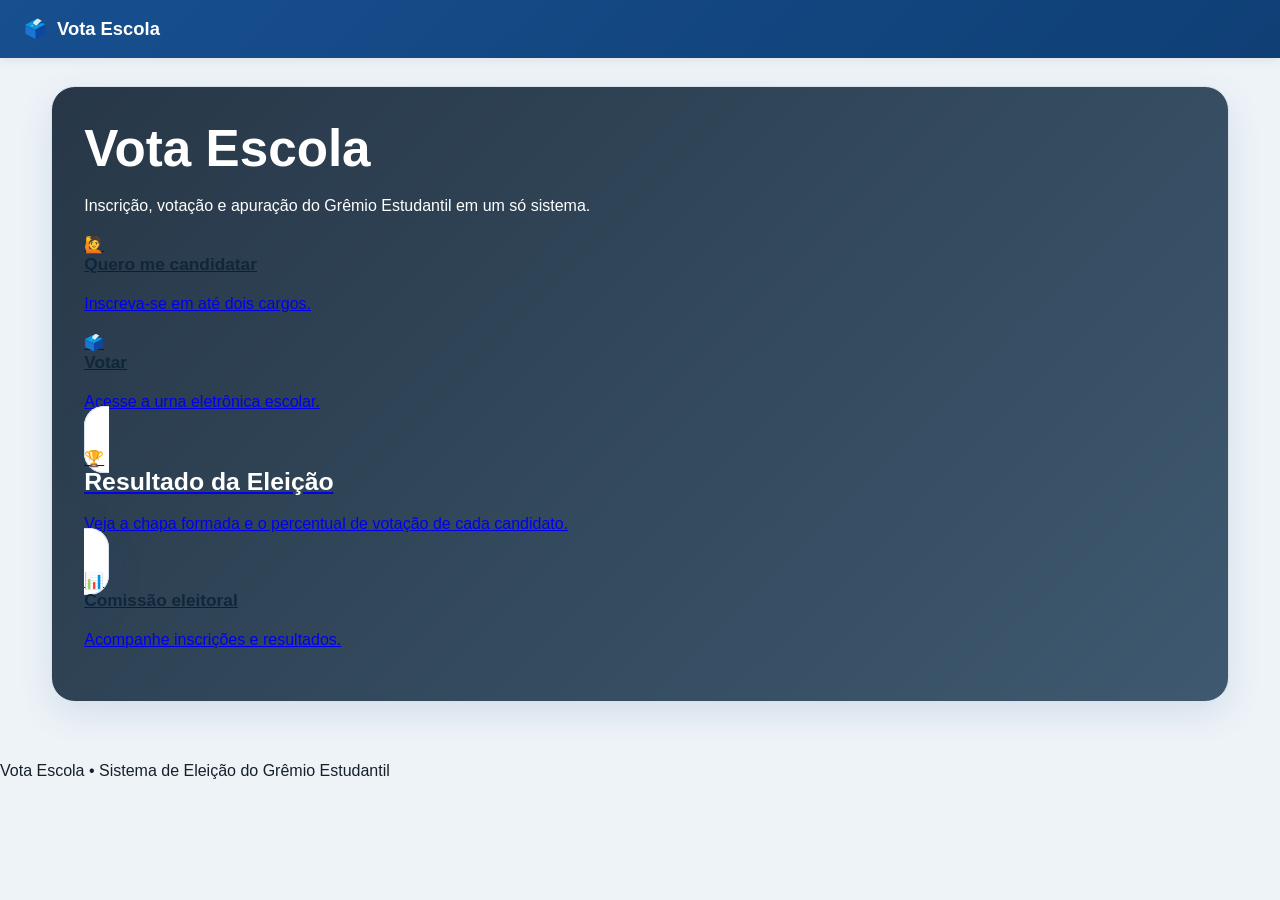
<file: index.html>
<!DOCTYPE html><html lang="pt-BR"><head>
<meta charset="UTF-8"><meta name="viewport" content="width=device-width,initial-scale=1">
<title>Vota Escola</title><link rel="stylesheet" href="styles.css"></head>
<body>
<header><div class="brand"><span class="ballot">🗳️</span> Vota Escola</div></header>
<main class="container">
  <section class="hero card">
    <h1>Vota Escola</h1>
    <p>Inscrição, votação e apuração do Grêmio Estudantil em um só sistema.</p>
    <div class="menu-cards">
      <a class="menu-card" href="candidato.html"><div class="ico">🙋</div><h3>Quero me candidatar</h3><p>Inscreva-se em até dois cargos.</p></a>
      <a class="menu-card" href="urna.html"><div class="ico">🗳️</div><h3>Votar</h3><p>Acesse a urna eletrônica escolar.</p></a>
      <a class="card action-card" href="resultados.html">
        <div class="action-icon">🏆</div>
        <h2>Resultado da Eleição</h2>
        <p>Veja a chapa formada e o percentual de votação de cada candidato.</p>
      </a>
      <a class="menu-card" href="gestor.html"><div class="ico">📊</div><h3>Comissão eleitoral</h3><p>Acompanhe inscrições e resultados.</p></a>
    </div>
  </section>
</main>
<footer>Vota Escola • Sistema de Eleição do Grêmio Estudantil</footer>
</body></html>
</file>
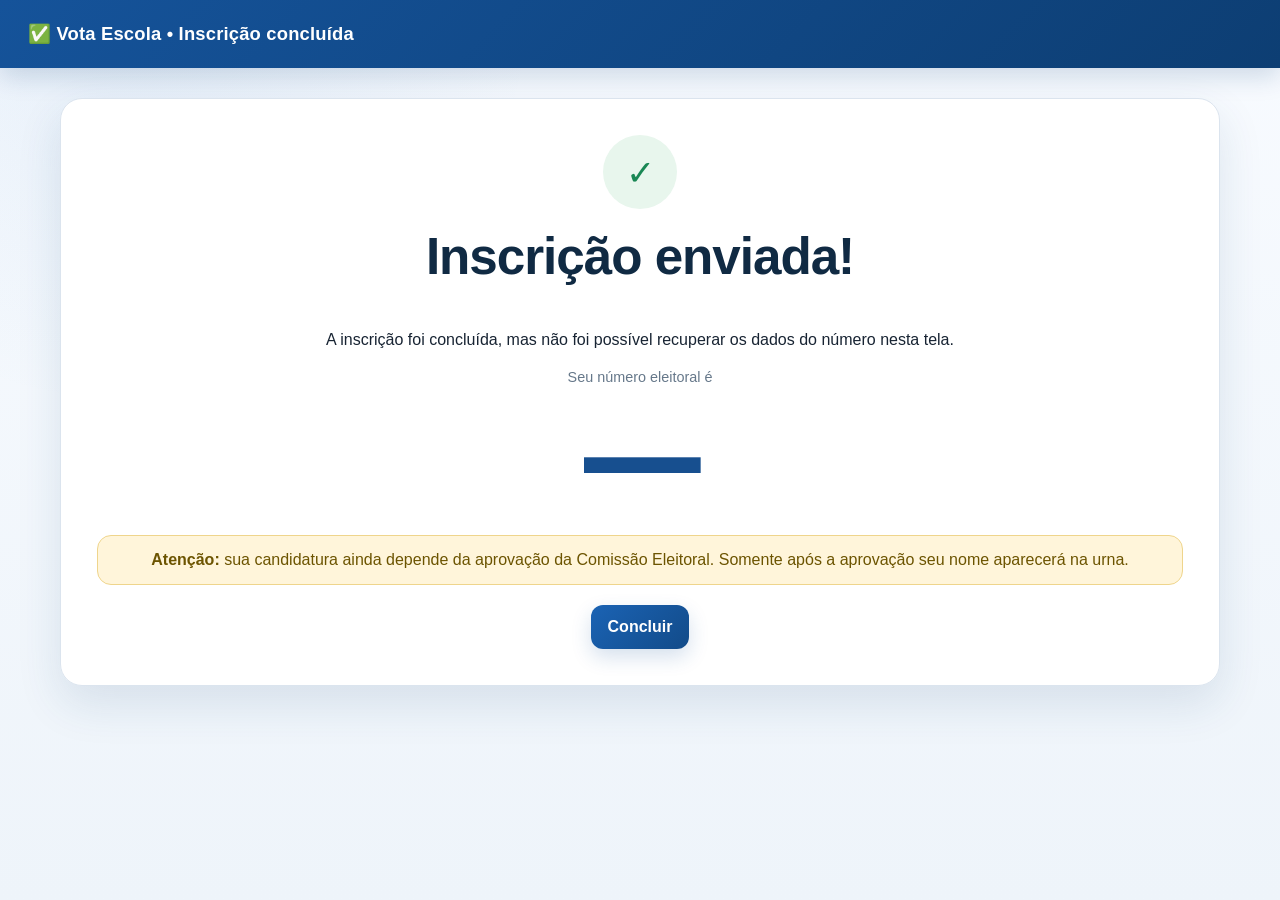
<file: inscricao-concluida.html>
<!DOCTYPE html>
<html lang="pt-BR">
<head>
  <meta charset="UTF-8">
  <meta name="viewport" content="width=device-width,initial-scale=1">
  <title>Inscrição concluída • Vota Escola</title>
  <link rel="stylesheet" href="./styles.css?v=37">
  <style>
    .done-wrap{width:min(720px,94%);margin:50px auto}
    .done-card{
      background:#fff;border:1px solid #d8e1ea;border-radius:24px;
      padding:36px;text-align:center;box-shadow:0 14px 38px rgba(23,79,143,.14)
    }
    .check{
      width:74px;height:74px;border-radius:50%;background:#e8f6ed;color:#198754;
      display:grid;place-items:center;font-size:2.2rem;margin:0 auto 18px
    }
    .number{
      font-size:clamp(3.5rem,12vw,7rem);font-weight:950;color:#174f8f;
      line-height:1;margin:18px 0
    }
    .pending{
      background:#fff5da;border:1px solid #efd58c;border-radius:14px;
      padding:15px;margin:20px 0;color:#6c5400
    }
    .roles{margin:10px 0 0;color:#66788a}
  </style>

<style id="vota-escola-design-v33">
:root{
  --ve-blue:#15539a;
  --ve-blue-dark:#0d3e73;
  --ve-blue-soft:#eaf3ff;
  --ve-bg:#f4f7fb;
  --ve-card:#ffffff;
  --ve-text:#182433;
  --ve-muted:#66788a;
  --ve-border:#dbe4ee;
  --ve-success:#158253;
  --ve-danger:#c83c3c;
  --ve-warning:#c98a11;
  --ve-shadow:0 18px 45px rgba(22,70,113,.12);
  --ve-radius:22px;
}
*{box-sizing:border-box}
html{background:var(--ve-bg)}
body{
  margin:0!important;
  min-height:100vh;
  font-family:Inter,Segoe UI,Roboto,Arial,sans-serif!important;
  color:var(--ve-text)!important;
  background:
    radial-gradient(circle at 10% 0%,rgba(30,105,183,.08),transparent 28%),
    linear-gradient(180deg,#f8fbff 0%,#eef4fa 100%)!important;
  font-size:16px!important;
}
header{
  background:linear-gradient(135deg,var(--ve-blue),var(--ve-blue-dark))!important;
  color:#fff!important;
  min-height:68px;
  padding:0 28px!important;
  display:flex!important;
  align-items:center!important;
  box-shadow:0 8px 26px rgba(13,62,115,.18)!important;
}
.brand{
  color:#fff!important;
  font-size:1.15rem!important;
  font-weight:800!important;
  letter-spacing:.01em;
}
.container,.candidate-wrap,.candidate-main,.done-wrap,.urna-shell{
  width:min(1160px,94%)!important;
  margin:30px auto 64px!important;
}
h1,h2,h3{
  font-family:Inter,Segoe UI,Roboto,Arial,sans-serif!important;
  color:#102a43!important;
  letter-spacing:-.02em;
}
h1{font-size:clamp(2rem,4vw,3.2rem)!important}
h2{font-size:1.55rem!important}
h3{font-size:1.08rem!important}
p{line-height:1.55}
.card,.form-card,.step-card,.turnout-card,.cargo-card,.done-card{
  background:rgba(255,255,255,.98)!important;
  border:1px solid var(--ve-border)!important;
  border-radius:var(--ve-radius)!important;
  box-shadow:var(--ve-shadow)!important;
}
.card{padding:24px!important;margin-bottom:20px!important}
.hero,.hero-card,.candidate-hero,.hero-result{
  background:linear-gradient(135deg,#174f8f,#0d3f76)!important;
  color:#fff!important;
  border-radius:26px!important;
  padding:30px!important;
  box-shadow:0 20px 45px rgba(15,70,126,.20)!important;
  border:none!important;
}
.hero h1,.hero h2,.hero-card h1,.candidate-hero h1,.hero-result h1{
  color:#fff!important;
}
.hero p,.hero-card p,.candidate-hero p,.hero-result p{color:rgba(255,255,255,.9)!important}
.grid{display:grid!important;gap:16px!important}
.grid-2,.grid2{grid-template-columns:repeat(2,minmax(0,1fr))!important}
.grid-3{grid-template-columns:repeat(3,minmax(0,1fr))!important}
.grid-4{grid-template-columns:repeat(4,minmax(0,1fr))!important}
label{
  display:block!important;
  font-weight:750!important;
  color:#26384a!important;
  margin:10px 0 7px!important;
}
input,select,textarea{
  width:100%!important;
  min-height:46px!important;
  padding:11px 13px!important;
  border:1px solid #cbd8e5!important;
  border-radius:12px!important;
  background:#fff!important;
  color:#172536!important;
  font:inherit!important;
  outline:none!important;
  transition:.18s ease!important;
}
input:focus,select:focus,textarea:focus{
  border-color:var(--ve-blue)!important;
  box-shadow:0 0 0 4px rgba(21,83,154,.12)!important;
}
input[readonly],.readonly{background:#f3f6f9!important;color:#44586b!important}
textarea{min-height:135px!important;resize:vertical!important}
input[type="checkbox"]{
  width:18px!important;min-height:18px!important;height:18px!important;
  padding:0!important;border-radius:5px!important
}
button,.btn,.btn-elegant,.submit-btn{
  border:none!important;
  border-radius:12px!important;
  padding:12px 17px!important;
  min-height:44px!important;
  font:inherit!important;
  font-weight:800!important;
  cursor:pointer!important;
  text-decoration:none!important;
  display:inline-flex!important;
  align-items:center!important;
  justify-content:center!important;
  gap:8px!important;
  transition:.18s ease!important;
}
button:hover,.btn:hover,.btn-elegant:hover,.submit-btn:hover{transform:translateY(-1px)}
.btn-primary,.primary,.submit-btn{
  background:linear-gradient(135deg,#1b63b4,#124b89)!important;
  color:#fff!important;
  box-shadow:0 8px 20px rgba(21,83,154,.18)!important;
}
.btn-light,.secondary{background:#edf3f8!important;color:#17334e!important}
.btn-success{background:#198754!important;color:#fff!important}
.btn-danger{background:#c43b3b!important;color:#fff!important}
.notice,.notice-box{
  border-radius:14px!important;
  padding:13px 15px!important;
  margin:12px 0!important;
  background:#edf5ff!important;
  border:1px solid #d2e4f8!important;
  border-left:5px solid var(--ve-blue)!important;
  color:#24405d!important;
}
.notice.success,.notice-box.ok{background:#eaf8ef!important;border-left-color:var(--ve-success)!important}
.notice.error,.notice-box.err{background:#fff0f0!important;border-left-color:var(--ve-danger)!important;color:#742525!important}
.notice.warning{background:#fff7e4!important;border-left-color:var(--ve-warning)!important}
.small,.help{font-size:.9rem!important;color:var(--ve-muted)!important}
.muted{color:var(--ve-muted)!important}
.hidden{display:none!important}
hr{border:0!important;border-top:1px solid #e4ebf2!important;margin:24px 0!important}
.stat{
  background:#fff!important;border:1px solid var(--ve-border)!important;
  border-radius:18px!important;padding:18px 20px!important;box-shadow:var(--ve-shadow)!important
}
.stat span{display:block!important;color:var(--ve-muted)!important;margin-bottom:5px!important}
.stat strong{font-size:2rem!important;color:#122d46!important}
.panel-actions{
  display:grid!important;
  grid-template-columns:repeat(3,minmax(0,1fr))!important;
  gap:20px!important;margin-top:26px!important
}
.panel-tile{
  min-height:180px!important;
  background:linear-gradient(180deg,#fff,#f9fbfd)!important;
  border:1px solid #d4dee8!important;
  border-radius:24px!important;
  box-shadow:var(--ve-shadow)!important;
  padding:24px!important;
  display:flex!important;flex-direction:column!important;
  align-items:center!important;justify-content:center!important;
  text-align:center!important;cursor:pointer!important
}
.panel-tile:hover{border-color:var(--ve-blue)!important;transform:translateY(-3px)!important}
.panel-tile .icon{font-size:2.4rem!important;margin-bottom:10px!important}
.panel-tile .title{font-size:1.08rem!important;font-weight:900!important;color:#15314c!important}
.panel-tile .sub{color:var(--ve-muted)!important;margin-top:6px!important}
.candidate-row{
  display:flex!important;gap:16px!important;align-items:flex-start!important;
  background:#fff!important;border:1px solid var(--ve-border)!important;
  border-radius:18px!important;padding:16px!important;margin-bottom:14px!important
}
.avatar{
  width:78px!important;height:96px!important;border-radius:13px!important;
  overflow:hidden!important;background:#edf1f5!important;display:grid!important;place-items:center!important
}
.avatar img{width:100%!important;height:100%!important;object-fit:cover!important}
.badge{display:inline-block!important;border-radius:999px!important;padding:4px 9px!important;font-size:.78rem!important;font-weight:900!important}
.badge-aprovado{background:#e6f6eb!important;color:#226d3e!important}
.badge-pendente{background:#fff3d3!important;color:#7a5b00!important}
.badge-rejeitado{background:#ffe7e7!important;color:#972b2b!important}
table{
  width:100%!important;border-collapse:separate!important;border-spacing:0!important;
  overflow:hidden!important;border:1px solid var(--ve-border)!important;border-radius:14px!important
}
th,td{padding:12px!important;border-bottom:1px solid #e8eef4!important;text-align:left!important}
th{background:#f4f7fa!important;color:#33495e!important}
tr:last-child td{border-bottom:none!important}

/* Candidate-specific */
.step-card{padding:24px!important;margin-bottom:18px!important}
.step-title{display:flex!important;align-items:center!important;gap:10px!important;margin-bottom:16px!important}
.step-number,.section-title .n{
  width:36px!important;height:36px!important;border-radius:50%!important;
  background:var(--ve-blue)!important;color:#fff!important;display:grid!important;
  place-items:center!important;font-weight:900!important
}
.step-title h2,.section-title h2{margin:0!important}
.lookup-row{display:grid!important;grid-template-columns:1fr auto!important;gap:12px!important;align-items:end!important}
.candidate-confirm,.number-card{
  background:#edf5ff!important;border:1px solid #d1e3f7!important;
  border-radius:14px!important;padding:14px!important;color:#274665!important
}
.photo-grid,.photo-row{display:grid!important;grid-template-columns:155px 1fr!important;gap:20px!important;align-items:start!important}
.photo-box,.preview-shell{
  width:155px!important;height:190px!important;border-radius:18px!important;
  background:#f2f5f8!important;border:1px dashed #b9c8d6!important;
  display:grid!important;place-items:center!important;overflow:hidden!important;
  color:#738498!important;text-align:center!important;padding:10px!important
}
.photo-box img,.preview-shell img{width:100%!important;height:100%!important;object-fit:cover!important}
.footer-actions,.actions{display:flex!important;justify-content:flex-end!important;gap:12px!important;margin-top:18px!important}

/* Results */
.winner-card{
  background:#fff!important;border:1px solid var(--ve-border)!important;
  border-radius:18px!important;padding:16px!important;box-shadow:0 8px 22px rgba(24,70,109,.08)!important
}
.cargo-card{padding:20px!important;margin-bottom:18px!important}
.bar,.progress-track{background:#e5ebf1!important;border-radius:999px!important;overflow:hidden!important}
.bar>span,.progress-fill{background:linear-gradient(90deg,#1961ad,#2b82d6)!important}

/* Urna */
.urna{
  background:linear-gradient(180deg,#ddd8cc,#cbc5b8)!important;
  border:1px solid #aaa!important;border-radius:20px!important;
  padding:22px!important;display:grid!important;
  grid-template-columns:minmax(0,1.5fr) minmax(300px,.75fr)!important;
  gap:22px!important;box-shadow:0 22px 55px rgba(0,0,0,.18)!important
}
.tela{
  background:#f8f8f3!important;border:2px solid #3f4347!important;
  border-radius:14px!important;min-height:500px!important;padding:24px!important
}
.teclado{background:#2f3439!important;border-radius:14px!important;padding:18px!important}
.teclas-grid{display:grid!important;grid-template-columns:repeat(3,1fr)!important;gap:10px!important}
.tecla{
  background:#17191c!important;color:#fff!important;border:2px solid #555!important;
  border-radius:8px!important;padding:16px!important;font-size:1.35rem!important;font-weight:900!important
}
.acoes{display:grid!important;grid-template-columns:1fr 1fr 1.2fr!important;gap:10px!important;margin-top:14px!important}
.branco{background:#f4f4f4!important;color:#111!important}
.corrige{background:#e88a2c!important;color:#111!important}
.confirma{background:#45a66d!important;color:#111!important}
.numero-display{font-size:3rem!important;letter-spacing:.12em!important;font-weight:900!important}
.fim{font-size:4.5rem!important;text-align:center!important;font-weight:950!important}

@media(max-width:900px){
  .grid-3,.grid-4{grid-template-columns:repeat(2,minmax(0,1fr))!important}
  .panel-actions{grid-template-columns:1fr!important}
  .urna{grid-template-columns:1fr!important}
}
@media(max-width:680px){
  header{padding:0 18px!important}
  .container,.candidate-wrap,.candidate-main,.done-wrap,.urna-shell{width:94%!important;margin-top:18px!important}
  .grid-2,.grid2,.grid-3,.grid-4{grid-template-columns:1fr!important}
  .lookup-row{grid-template-columns:1fr!important}
  .photo-grid,.photo-row{grid-template-columns:1fr!important}
  .candidate-row{flex-direction:column!important}
  .footer-actions,.actions{flex-direction:column!important}
  .footer-actions>*,.actions>*{width:100%!important}
  .card,.step-card,.form-card{padding:18px!important}
  .hero,.hero-card,.candidate-hero,.hero-result{padding:22px!important;border-radius:20px!important}
}
</style>

</head>
<body>
<header><div class="brand">✅ Vota Escola • Inscrição concluída</div></header>

<main class="done-wrap">
  <section class="done-card">
    <div class="check">✓</div>
    <h1>Inscrição enviada!</h1>
    <p id="nome"></p>

    <div class="small muted">Seu número eleitoral é</div>
    <div id="numero" class="number">—</div>

    <div id="cargos" class="roles"></div>

    <div class="pending">
      <strong>Atenção:</strong> sua candidatura ainda depende da aprovação da Comissão Eleitoral.
      Somente após a aprovação seu nome aparecerá na urna.
    </div>

    <a class="btn btn-primary" href="index.html">Concluir</a>
  </section>
</main>

<script>
(()=>{
  try{
    const raw=
      sessionStorage.getItem("votaEscolaUltimaCandidatura") ||
      localStorage.getItem("votaEscolaUltimaCandidatura");

    if(!raw){
      document.getElementById("nome").textContent=
        "A inscrição foi concluída, mas não foi possível recuperar os dados do número nesta tela.";
      document.getElementById("numero").textContent="—";
      return;
    }

    const d=JSON.parse(raw);
    document.getElementById("nome").textContent=d.nome||"";
    document.getElementById("numero").textContent=d.numero||"—";
    document.getElementById("cargos").textContent=
      Array.isArray(d.cargos) && d.cargos.length
        ? "Cargo(s): "+d.cargos.join(" • ")
        : "";
  }catch(e){
    console.error(e);
  }
})();
</script>
</body>
</html>
</file>
<file: styles.css>
:root{
  --blue:#174f8f;
  --blue2:#0f3f75;
  --blue-soft:#eaf2fb;
  --bg:#eef3f8;
  --card:#ffffff;
  --text:#15202b;
  --muted:#66788a;
  --border:#d8e1ea;
  --success:#198754;
  --danger:#c93434;
  --warning:#d59000;
  --shadow:0 12px 35px rgba(23,79,143,.12);
  --radius:20px;
}
*{box-sizing:border-box}
html,body{margin:0;padding:0;font-family:Inter,Segoe UI,Arial,sans-serif;color:var(--text);background:var(--bg)}
body{min-height:100vh}
header{
  background:linear-gradient(135deg,var(--blue),var(--blue2));
  color:#fff;padding:18px 24px;box-shadow:0 2px 10px rgba(0,0,0,.08)
}
.brand{font-size:1.15rem;font-weight:800;display:flex;align-items:center;gap:10px}
.container{width:min(1180px,92%);margin:28px auto 60px}
.card{
  background:var(--card);border:1px solid var(--border);border-radius:var(--radius);
  box-shadow:var(--shadow);padding:24px;margin-bottom:20px
}
h1,h2,h3{margin-top:0;color:#10263b}
h1{font-size:clamp(2rem,4vw,3.2rem)}
h2{font-size:1.55rem}
h3{font-size:1.08rem}
p{line-height:1.55}
label{display:block;font-weight:700;margin:10px 0 6px}
input,select,textarea{
  width:100%;border:1px solid #c9d5e2;border-radius:12px;padding:12px 13px;
  font-size:1rem;background:white;outline:none;transition:.2s
}
input:focus,select:focus,textarea:focus{border-color:var(--blue);box-shadow:0 0 0 3px rgba(23,79,143,.12)}
textarea{min-height:130px;resize:vertical}
button,.btn{
  border:none;border-radius:12px;padding:11px 16px;font-weight:800;font-size:.98rem;
  cursor:pointer;text-decoration:none;display:inline-flex;align-items:center;justify-content:center;gap:8px
}
.btn-primary,button.primary{background:var(--blue);color:#fff}
.btn-primary:hover,button.primary:hover{background:var(--blue2)}
.btn-light{background:#edf3f8;color:#16324d}
.btn-success{background:var(--success);color:#fff}
.btn-danger{background:var(--danger);color:#fff}
.grid{display:grid;gap:16px}
.grid-2{grid-template-columns:repeat(2,minmax(0,1fr))}
.grid-3{grid-template-columns:repeat(3,minmax(0,1fr))}
.grid-4{grid-template-columns:repeat(4,minmax(0,1fr))}
.muted{color:var(--muted)}
.small{font-size:.9rem}
.notice{
  border-radius:14px;padding:13px 15px;background:var(--blue-soft);
  border-left:5px solid var(--blue);margin:12px 0
}
.notice.success{background:#eaf7ef;border-left-color:var(--success)}
.notice.error{background:#fff0f0;border-left-color:var(--danger)}
.notice.warning{background:#fff7df;border-left-color:var(--warning)}
.hidden{display:none!important}
.stat{
  background:#fff;border:1px solid var(--border);border-radius:18px;
  padding:18px 20px;box-shadow:var(--shadow)
}
.stat span{display:block;color:var(--muted);margin-bottom:5px}
.stat strong{font-size:2rem}
.panel-actions{
  display:grid;grid-template-columns:repeat(3,minmax(0,1fr));gap:20px;margin-top:26px
}
.panel-tile{
  background:#fff;border:2px solid #253444;border-radius:24px;min-height:180px;
  padding:22px;text-align:center;display:flex;flex-direction:column;align-items:center;
  justify-content:center;cursor:pointer;box-shadow:var(--shadow);transition:.2s
}
.panel-tile:hover{transform:translateY(-3px);border-color:var(--blue)}
.panel-tile .icon{font-size:2.2rem;margin-bottom:8px}
.panel-tile .title{font-size:1.1rem;font-weight:900;text-transform:uppercase}
.panel-tile .sub{color:var(--muted);margin-top:7px}
.hero{
  border-radius:24px;background:linear-gradient(135deg,#273747,#3e5970);
  color:#fff;padding:32px;margin-bottom:24px;box-shadow:var(--shadow)
}
.hero h1,.hero h2{color:white;margin-bottom:8px}
table{width:100%;border-collapse:collapse;background:#fff}
th,td{padding:12px;border-bottom:1px solid #e6ebf0;text-align:left;vertical-align:top}
th{background:#f6f8fa}
.avatar{
  width:78px;height:96px;border-radius:12px;background:#edf1f4;
  display:grid;place-items:center;overflow:hidden
}
.avatar img{width:100%;height:100%;object-fit:cover}
.candidate-row{
  display:flex;gap:16px;align-items:flex-start;border:1px solid var(--border);
  border-radius:16px;padding:16px;margin-bottom:14px;background:#fff
}
.badge{display:inline-block;border-radius:999px;padding:4px 9px;font-size:.78rem;font-weight:800}
.badge-aprovado{background:#e5f6eb;color:#23713f}
.badge-pendente{background:#fff4d8;color:#8a6500}
.badge-rejeitado{background:#ffe9e9;color:#9a2323}
.photo-preview{
  width:145px;height:180px;border-radius:16px;object-fit:cover;
  border:2px solid #d5dce3;background:#edf1f4
}

/* Urna */
.urna-shell{width:min(1120px,95%);margin:26px auto}
.urna{
  background:#d9d5cb;border:1px solid #aaa;border-radius:18px;padding:20px;
  display:grid;grid-template-columns:minmax(0,1.45fr) minmax(280px,.75fr);
  gap:20px;box-shadow:0 18px 40px rgba(0,0,0,.18)
}
.tela{
  background:#f7f7f2;border:2px solid #444;border-radius:12px;min-height:500px;
  padding:24px;position:relative
}
.teclado{
  background:#2f3338;border-radius:14px;padding:18px;display:flex;flex-direction:column;justify-content:center
}
.teclas-grid{display:grid;grid-template-columns:repeat(3,1fr);gap:10px}
.tecla{
  background:#1b1d20;color:#fff;border:2px solid #555;border-radius:8px;
  padding:16px;font-size:1.4rem;font-weight:900
}
.acoes{display:grid;grid-template-columns:1fr 1fr 1.2fr;gap:10px;margin-top:14px}
.acao{border-radius:8px;padding:14px 8px;font-weight:900}
.branco{background:#f1f1f1;color:#111}
.corrige{background:#e58b30;color:#111}
.confirma{background:#3a9f63;color:#111}
.numero-display{font-size:3rem;letter-spacing:.18em;font-weight:900;margin:20px 0}
.candidate-box{display:flex;gap:16px;align-items:flex-start;margin-top:18px}
.candidate-box img{width:125px;height:155px;object-fit:cover;border-radius:12px;background:#e6e6e6}
.fim{font-size:5rem;text-align:center;margin-top:130px;font-weight:900;letter-spacing:.08em}

@media(max-width:900px){
  .grid-4,.grid-3{grid-template-columns:repeat(2,minmax(0,1fr))}
  .panel-actions{grid-template-columns:1fr}
  .urna{grid-template-columns:1fr}
}
@media(max-width:650px){
  .container{width:min(94%,100%)}
  .card{padding:18px}
  .grid-2,.grid-3,.grid-4{grid-template-columns:1fr}
  .candidate-row{flex-direction:column}
  .hero{padding:24px}
  .tela{min-height:420px;padding:16px}
  .tecla{padding:14px}
}


/* Dados eleitorais da candidatura no painel do gestor */
.candidate-election-data{display:grid;grid-template-columns:minmax(150px,190px) minmax(220px,1fr);gap:12px;margin-top:14px}
.candidate-number-box,.candidate-role-box{border:1px solid #dfe5eb;border-radius:14px;padding:12px 14px;background:#f8fafc}
.candidate-number-box{background:#eef5ff;border-color:#cfe0f5}
.candidate-number-box span,.candidate-role-box span{display:block;font-size:.76rem;text-transform:uppercase;letter-spacing:.06em;color:#687582;font-weight:800;margin-bottom:4px}
.candidate-number-box strong{font-size:2rem;line-height:1;color:#174f8f;letter-spacing:.04em}
.candidate-role-box strong{font-size:1.05rem;color:#1d2b38}
@media(max-width:620px){.candidate-election-data{grid-template-columns:1fr}.candidate-number-box strong{font-size:1.8rem}}
</file>
